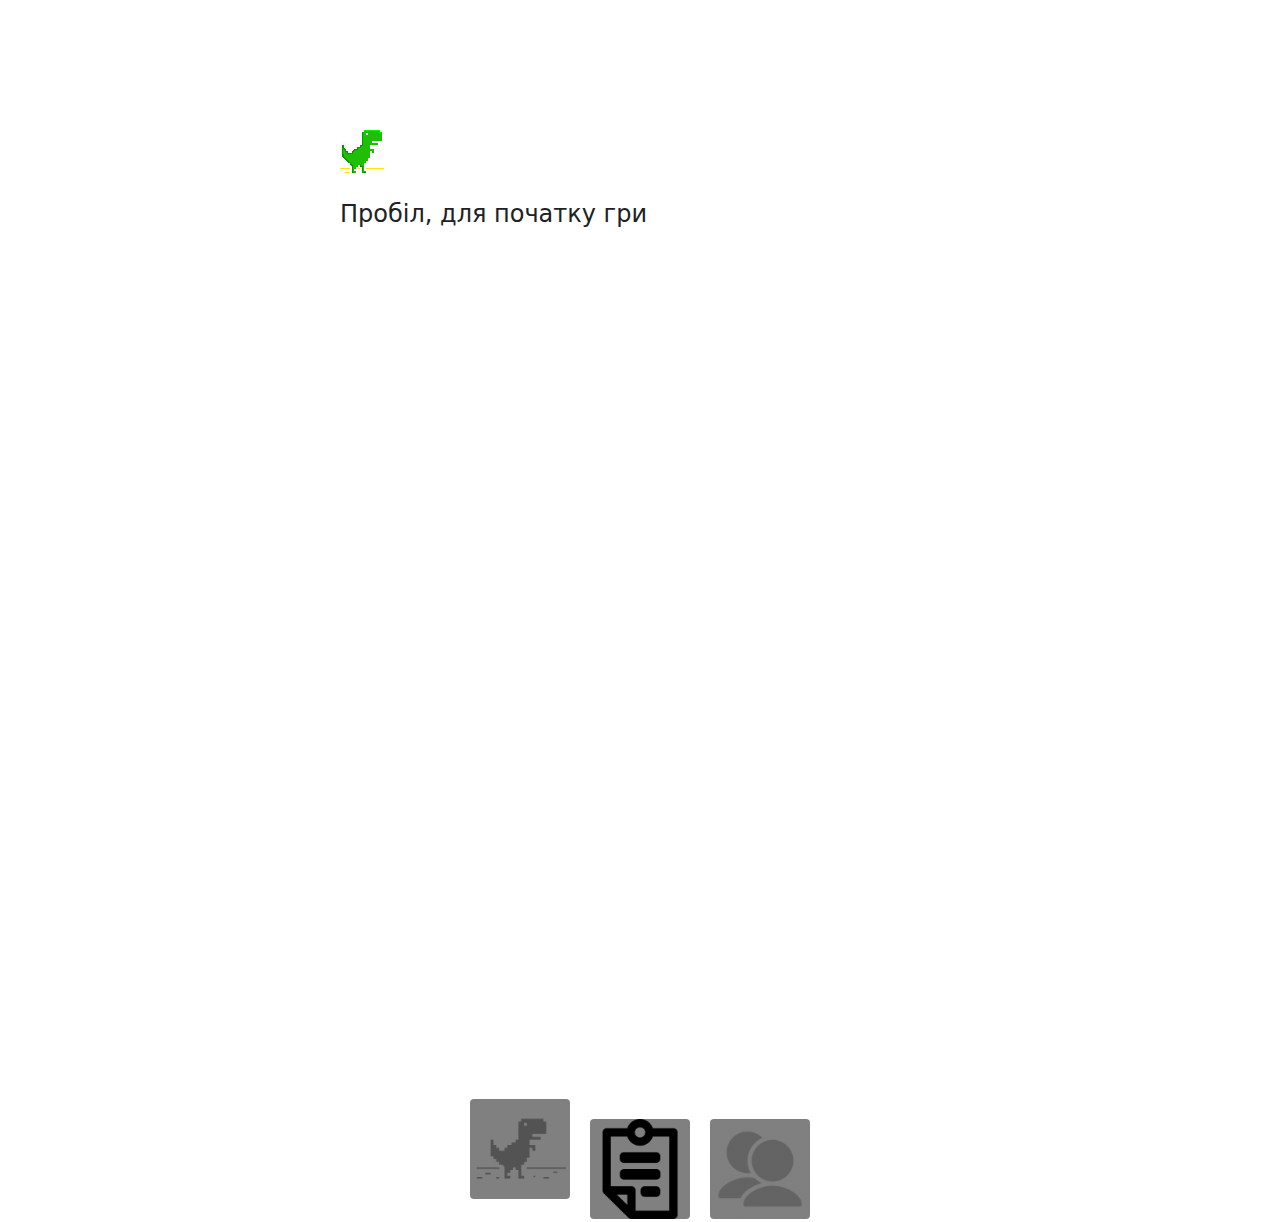
<file: index.html>
<!DOCTYPE html>
<html dir="ltr" lang="en" class="offline">
    <head>

        <meta name="viewport" content="width=device-width, initial-scale=1">
        <meta name="viewport" content="height=device-height, initial-scale=1">


        <meta charset="utf-8">
        <meta name="color-scheme" content="light dark">
        <meta name="theme-color" content="#fff">
        <meta name="viewport" content="width=device-width, initial-scale=1.0,
            maximum-scale=1.0, user-scalable=no">
        <link rel="apple-touch-icon" sizes="128x128" href="icons/icon-128.png">
        <link rel="apple-touch-icon" sizes="256x256" href="icons/icon-256.png">
        <title>CryptoScam</title>
        <link rel="stylesheet" href="styles/interstitial_core.css">
        <link rel="stylesheet" href="styles/interstitial_common.css">
        <link rel="stylesheet" href="styles/neterror.css">
        <link rel="stylesheet" href="styl.css">
        <script src="scripts/neterror.slim.js"></script>
        <script src="scripts/offline.js"></script>
        <script src="scripts/offline-sprite-definitions.js"></script>
        <link rel="manifest" href="appmanifest.json">
        <!-- Global site tag (gtag.js) - Google Analytics -->
        <script async src="https://www.googletagmanager.com/gtag/js?id=G-SX3SJWCLEY"></script>
        <script>
            window.dataLayer = window.dataLayer || [];
            function gtag(){dataLayer.push(arguments);}
            gtag('js', new Date());

            gtag('config', 'G-SX3SJWCLEY');
        </script>
    </head>
    <body id="t" class="neterror" style="font-size: 75%">
        <div id="main-frame-error" class="interstitial-wrapper">
            <div id="main-content">
                <div class="icon icon-offline" style="visibility: hidden;"></div>
                <div id="main-message">
                    <h1>
                        <span id="heading.msg">Пробіл, для початку гри </span>
                    </h1>
                </div>
            </div>
            <div role="application" tabindex="0" class="runner-container">
                <canvas class="runner-canvas" width="552" height="150" style="width: 552px; height: 150px;"></canvas>
                <span class="offline-runner-live-region" aria-live="assertive">Dino game. A pixelated dinosaur dodges cacti and pterodactyls as it runs across a desolate landscape. When you hear an audio cue, press space to jump over obstacles.</span>
            </div>
            
        </div>
        <div id="sub-frame-error">
            <!-- Show details when hovering over the icon, in case the details are
                hidden because they're too large. -->
            <div class="icon"></div>
            <div id="sub-frame-error-details" jsselect="summary" jsvalues=".innerHTML:msg" style="display: none;"></div>
        </div>
        <div id="offline-resources">
            <img id="offline-resources-1x" src="images/default_100_percent/offline/100-offline-sprite.png">
            <img id="offline-resources-2x" src="images/default_200_percent/offline/200-offline-sprite.png">
            
        </div>
        <script src="scripts/load_time_data.js"></script>
        <script src="scripts/strings.js"></script>
        <script>
            function is_touch_enabled() {
                return ( 'ontouchstart' in window ) || 
                       ( navigator.maxTouchPoints > 0 ) ||
                       ( navigator.msMaxTouchPoints > 0 );
            }
            if ( is_touch_enabled() ) {
                var box = document.getElementById("heading.msg");
                box.innerHTML = "Клікніть для початку гри!!!";
            }
        </script>
        <script src="register-sw.js"></script>


         <style>
        html, body {
            margin: auto;
            overflow: visible;
        }
        .wrapper {
            display: flex;
            justify-content: center;
            align-items: flex-end;
            height: 100vh;
            position: relative;
        }
        .button-container {
            display: flex;
            gap: 20px;
            position: absolute;
            bottom: 0px; /* відступ від низу */
        }
        .button {
            width: 100px;
            height: 100px;
            padding: 0;
            border: none;
            background-color: #808080;
            cursor: pointer;
            transition: transform 0.3s ease, box-shadow 0.3s ease;
        }
        .button img {
            width: 100%;
            height: 100%;
            object-fit: cover;
            border-radius: 10px; /* округлі краї для краси */
        }
        .button:hover {
            transform: translateY(-10px);
            box-shadow: 0 10px 20px rgba(255, 255, 255, 0.5);
        }
        .button.active {
            transform: translateY(-20px); /* активна кнопка піднята ще вище */
            box-shadow: 0 10px 20px rgba(255, 255, 255, 0.7);
        }

        .button:active {
            background-color: #606060; /* змінюється колір при натисканні */
        }


    </style>
    <title>Button Layout</title>
</head>
<body>
    <div class="wrapper">
        <div class="button-container">
            <button class="button active" onclick="window.location.href='index.html';">
                <img src="dino_ico.png" alt="Button Image 1">
            </button>
            <button class="button" onclick="window.location.href='index3.html';">
                <img src="acsion.png" alt="Button Image 2">
            </button>
            <button class="button" onclick="window.location.href='index2.html';">
                <img src="image.png" alt="Button Image 3">
            </button>
        </div>
    </div>
</body>
</body>
</html>

        </body>
</html>
</file>
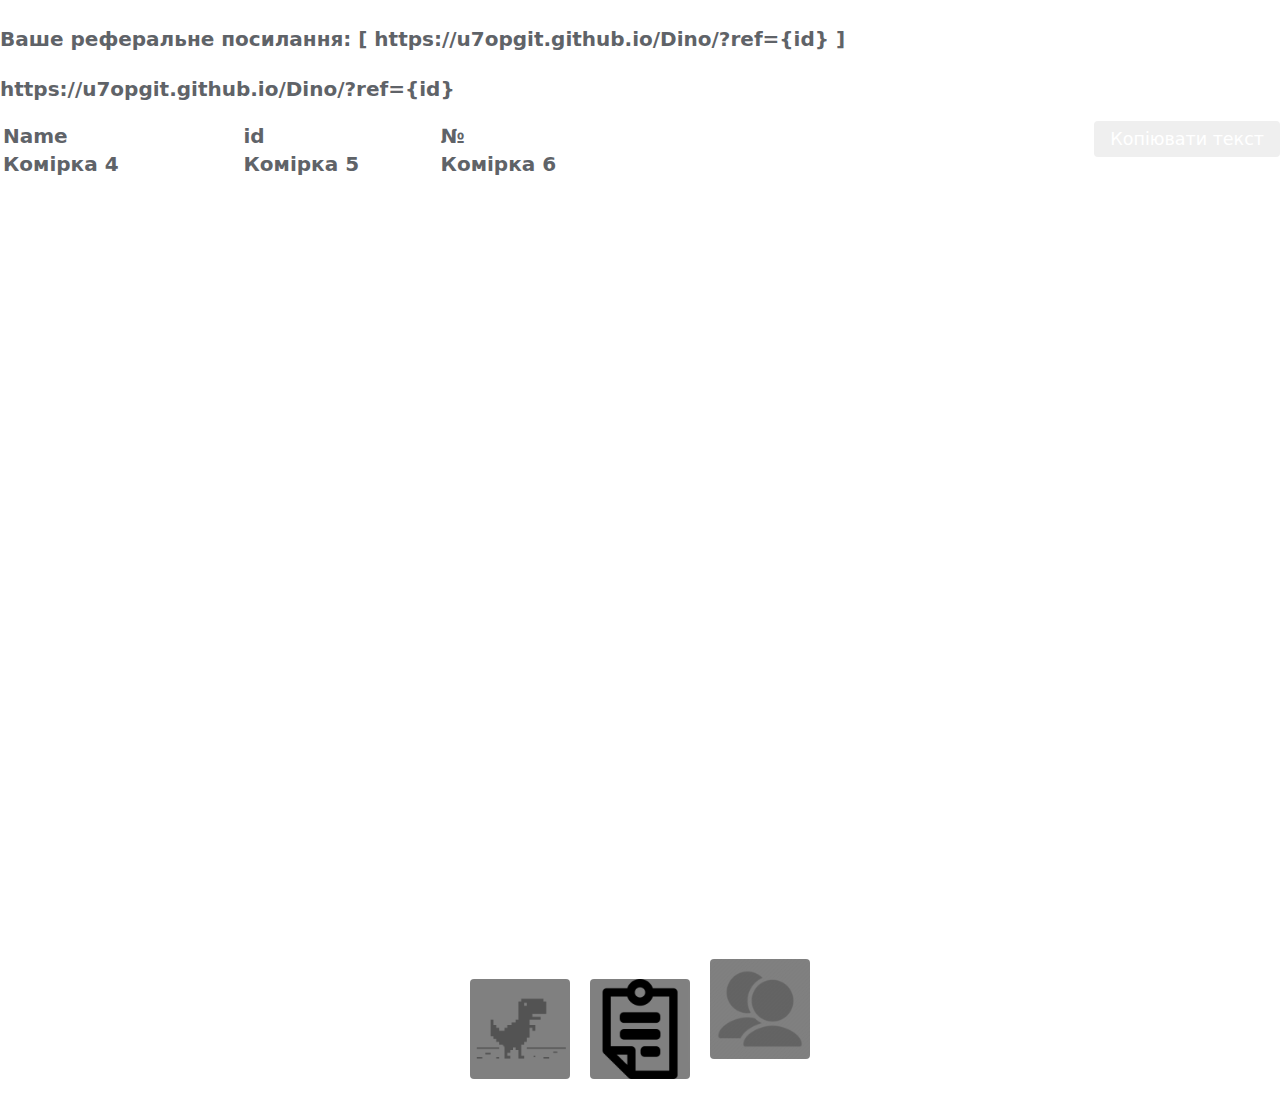
<file: index2.html>
<!DOCTYPE html>
<html dir="ltr" lang="en" class="offline">
<head>
	<meta charset="utf-8">
	<meta name="color-scheme" content="light dark">
    <meta name="theme-color" content="#fff">
    <meta name="viewport" content="width=device-width, initial-scale=1.0,
            maximum-scale=1.0, user-scalable=no">
    <link rel="stylesheet" href="styles/interstitial_core.css">
    <link rel="stylesheet" href="styles/interstitial_common.css">
    <link rel="stylesheet" href="styles/neterror.css">
    <script src="scriptonit.js"></script>

<head>

<body>
	<h4>Ваше реферальне посилання:  [    https://u7opgit.github.io/Dino/?ref={id}    ]<h4>

		<div>
        <p id="textToCopy">https://u7opgit.github.io/Dino/?ref={id}</p>
        <button onclick="copyText()">Копіювати текст</button>
    </div>

	<table>
		<tr>
			<td>Name⠀⠀⠀⠀⠀⠀⠀⠀⠀⠀⠀</td>
			<td>id⠀⠀⠀⠀⠀⠀⠀⠀⠀⠀⠀</td>
			<td>№⠀⠀⠀⠀⠀⠀⠀⠀⠀⠀⠀</td>
		</tr>

		<tr>
			<td>Комірка 4</td>
			<td>Комірка 5</td>
			<td>Комірка 6</td>
		</tr>
	</table>

	<style>
        html, body {
            margin: auto;
            overflow: visible;
        }
        .wrapper {
            display: flex;
            justify-content: center;
            align-items: flex-end;
            height: 100vh;
            position: relative;
        }
        .button-container {
            display: flex;
            gap: 20px;
            position: absolute;
            bottom: 0px; /* відступ від низу */
        }
        .button {
            width: 100px;
            height: 100px;
            padding: 0;
            border: none;
            background-color: #808080;
            cursor: pointer;
            transition: transform 0.3s ease, box-shadow 0.3s ease;
        }
        .button img {
            width: 100%;
            height: 100%;
            object-fit: cover;
            border-radius: 10px; /* округлі краї для краси */
        }
        .button:hover {
            transform: translateY(-10px);
            box-shadow: 0 10px 20px rgba(255, 255, 255, 0.5);
        }
        .button.active {
            transform: translateY(-20px); /* активна кнопка піднята ще вище */
            box-shadow: 0 10px 20px rgba(255, 255, 255, 0.7);
        }
        .button:active {
            background-color: #606060; /* змінюється колір при натисканні */
        }


    </style>
    <title>Button Layout</title>
</head>
<body>
    <div class="wrapper">
        <div class="button-container">
            <button class="button" onclick="window.location.href='index.html';">
                <img src="dino_ico.png" alt="Button Image 1">
            </button>
            <button class="button" onclick="window.location.href='index3.html';">
                <img src="acsion.png" alt="Button Image 2">
            </button>
            <button class="button active" onclick="window.location.href='index2.html';">
                <img src="image.png" alt="Button Image 3">
            </button>
        </div>
    </div>


<body>
</file>
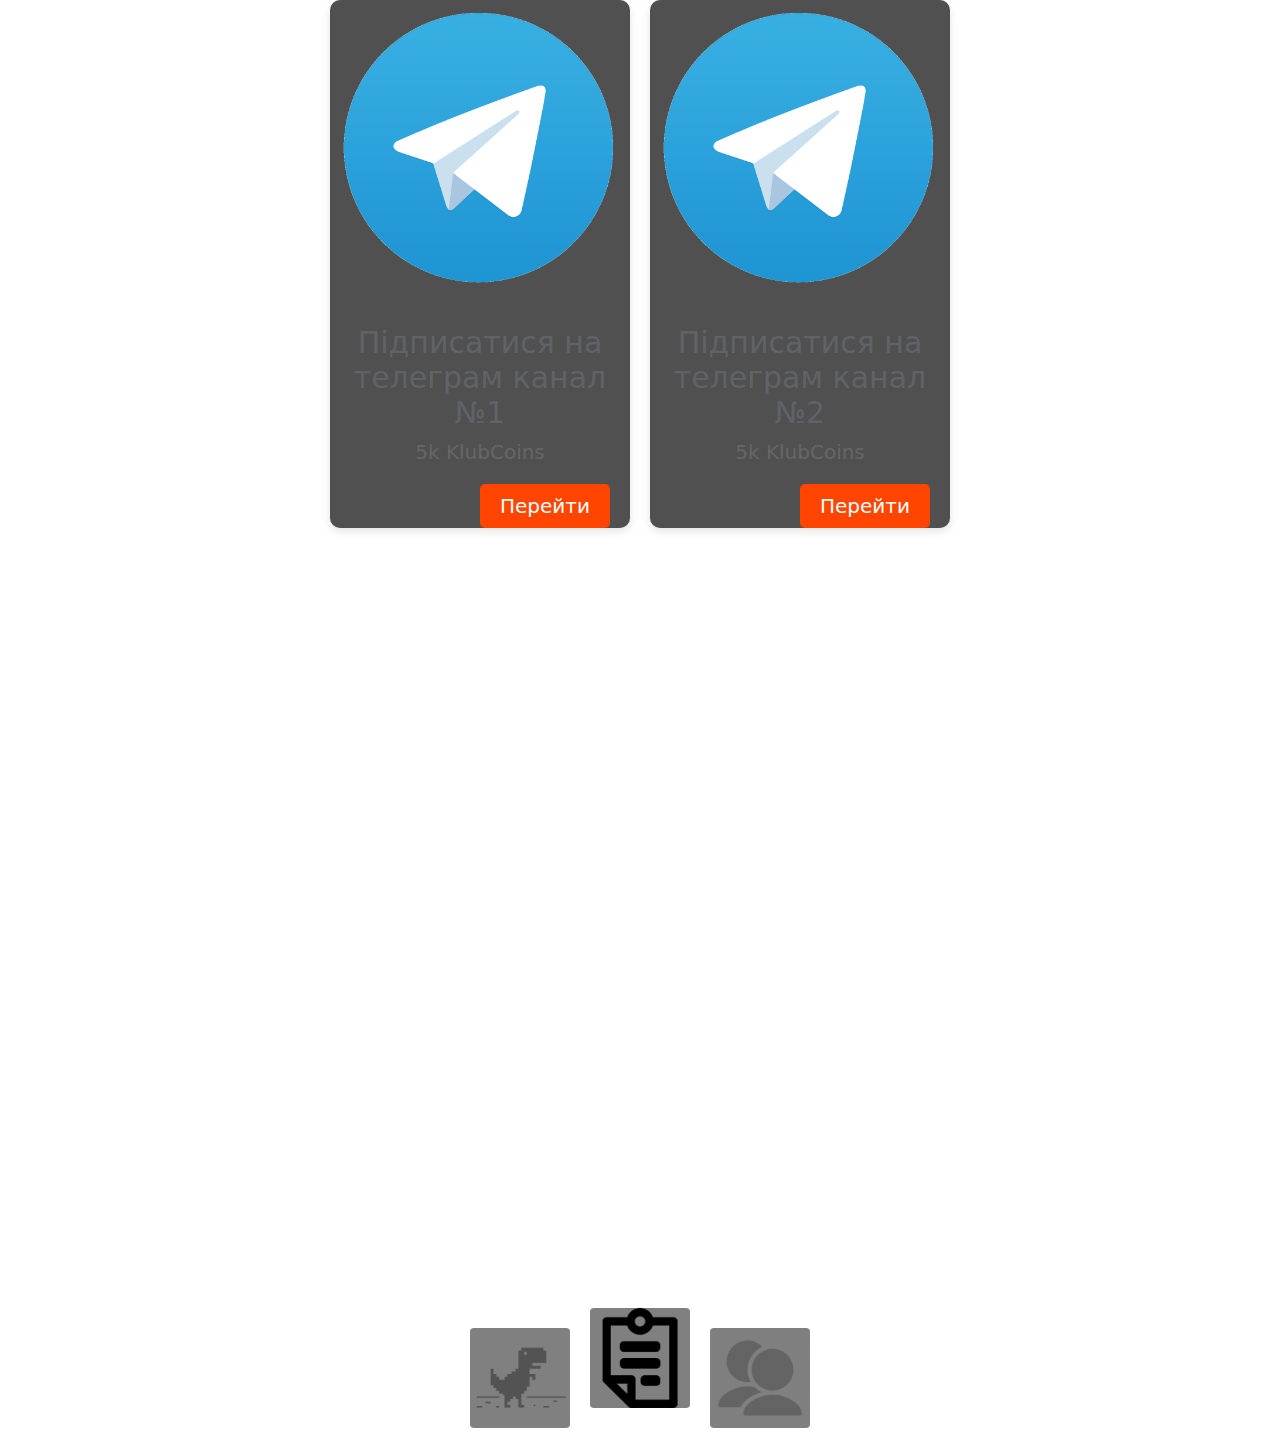
<file: index3.html>
<!DOCTYPE html>
<html dir="ltr" lang="en" class="offline">
<head>
	<meta charset="utf-8">
	<meta name="color-scheme" content="light dark">
    <meta name="theme-color" content="#fff">
    <meta name="viewport" content="width=device-width, initial-scale=1.0,
            maximum-scale=1.0, user-scalable=no">
    <link rel="stylesheet" href="styles/interstitial_core.css">
    <link rel="stylesheet" href="styles/interstitial_common.css">
    <link rel="stylesheet" href="styles/neterror.css">

    <link rel="stylesheet" href="styl.css">



<head>

<body>

<body>
    <div class="card-container">
        <div class="card">
            <img src="tg.png" alt="Зображення акції 1">
            <div class="card-content">
                <h2>Підписатися на телеграм канал №1</h2>
                <p>5k KlubCoins</p>
                <button class="action-button">Перейти</button>
            </div>
        </div>
        <div class="card">
            <img src="tg.png" alt="Зображення акції 2">
            <div class="card-content">
                <h2>Підписатися на телеграм канал №2</h2>
                <p>5k KlubCoins</p>
                <button class="action-button">Перейти</button>
            </div>
        </div>
    </div>



    <style>
        html, body {
            margin: auto;
            overflow: visible;
        }
        .wrapper {
            display: flex;
            justify-content: center;
            align-items: flex-end;
            height: 100vh;
            position: relative;
        }
        .button-container {
            display: flex;
            gap: 20px;
            position: absolute;
            bottom: 0px; /* відступ від низу */
        }
        .button {
            width: 100px;
            height: 100px;
            padding: 0;
            border: none;
            background-color: #808080;
            cursor: pointer;
            transition: transform 0.3s ease, box-shadow 0.3s ease;
        }
        .button img {
            width: 100%;
            height: 100%;
            object-fit: cover;
            border-radius: 10px; /* округлі краї для краси */
        }
        .button:hover {
            transform: translateY(-10px);
            box-shadow: 0 10px 20px rgba(255, 255, 255, 0.5);
        }
        .button.active {
            transform: translateY(-20px); /* активна кнопка піднята ще вище */
            box-shadow: 0 10px 20px rgba(255, 255, 255, 0.7);
        }
        .button:active {
            background-color: #606060; /* змінюється колір при натисканні */
        }
    </style>
    <title>Button Layout</title>
</head>
<body>
    <div class="wrapper">
        <div class="button-container">
            <button class="button" onclick="window.location.href='index.html';">
                <img src="dino_ico.png" alt="Button Image 1">
            </button>
            <button class="button active" onclick="window.location.href='index3.html';">
                <img src="acsion.png" alt="Button Image 2">
            </button>
            <button class="button" onclick="window.location.href='index2.html';">
                <img src="image.png" alt="Button Image 3">
            </button>
        </div>
    </div>
</body>



</body>
</file>
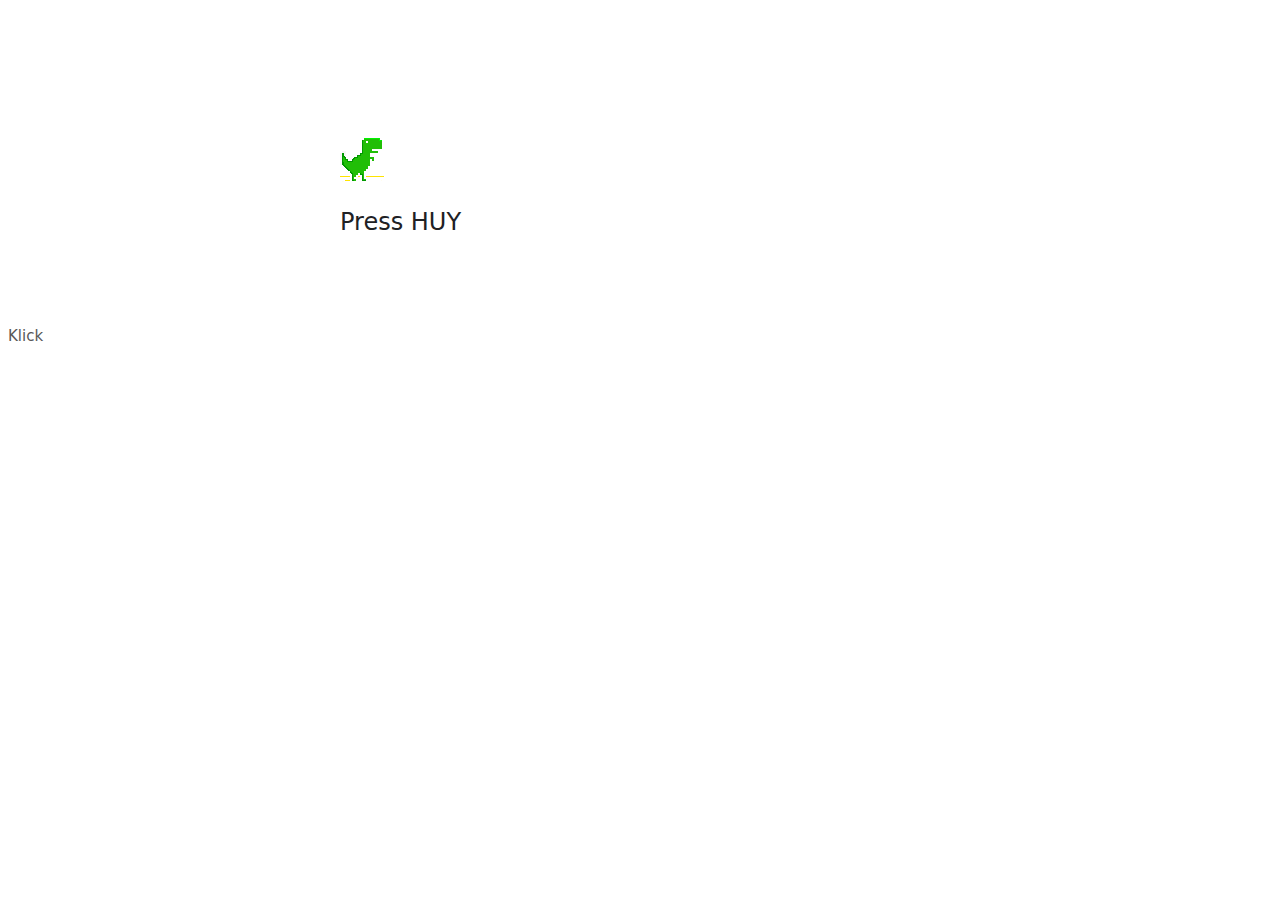
<file: untitled.html>
<!DOCTYPE html>
<html dir="ltr" lang="en" class="offline">
<head>
    <meta charset="utf-8">
    <meta name="color-scheme" content="light dark">
    <meta name="theme-color" content="#fff">
    <meta name="viewport" content="width=device-width, initial-scale=1.0, maximum-scale=1.0, user-scalable=no">
    <link rel="apple-touch-icon" sizes="128x128" href="icons/icon-128.png">
    <link rel="apple-touch-icon" sizes="256x256" href="icons/icon-256.png">
    <title>Chrome Dino</title>
    <link rel="stylesheet" href="styles/interstitial_core.css">
    <link rel="stylesheet" href="styles/interstitial_common.css">
    <link rel="stylesheet" href="styles/neterror.css">
    <script src="scripts/neterror.slim.js"></script>
    <script src="scripts/offline.js"></script>
    <script src="scripts/offline-sprite-definitions.js"></script>
    <link rel="manifest" href="appmanifest.json">
    <!-- Global site tag (gtag.js) - Google Analytics -->
    <script async src="https://www.googletagmanager.com/gtag/js?id=G-SX3SJWCLEY"></script>
    <script>
        window.dataLayer = window.dataLayer || [];
        function gtag() {
            dataLayer.push(arguments);
        }
        gtag('js', new Date());

        gtag('config', 'G-SX3SJWCLEY');
    </script>
</head>
<body id="t" class="neterror" style="font-size: 75%">
    <div id="main-frame-error" class="interstitial-wrapper">
        <div id="main-content">
            <div class="icon icon-offline" style="visibility: hidden;"></div>
            <div id="main-message">
                <h1>
                    <span id="heading.msg">Press HUY </span>
                </h1>
            </div>
        </div>
        <div role="application" tabindex="0" class="runner-container">
            <canvas class="runner-canvas" width="552" height="150" style="width: 552px; height: 150px;"></canvas>
            <span class="offline-runner-live-region" aria-live="assertive">Dino game. A pixelated dinosaur dodges cacti and pterodactyls as it runs across a desolate landscape. When you hear an audio cue, press space to jump over obstacles.</span>
        </div>
    </div>
    <div id="sub-frame-error">
        <!-- Show details when hovering over the icon, in case the details are
            hidden because they're too large. -->
        <div class="icon"></div>
        <div id="sub-frame-error-details" jsselect="summary" jsvalues=".innerHTML:msg" style="display: none;"></div>
    </div>
    <div id="offline-resources">
        <img id="offline-resources-1x" src="images/default_100_percent/offline/100-offline-sprite.png">
        <img id="offline-resources-2x" src="images/default_200_percent/offline/200-offline-sprite.png">
        <template id="audio-resources">
            <!-- Audio elements have been removed -->
        </template>
    </div>
    <script src="scripts/load_time_data.js"></script>
    <script src="scripts/strings.js"></script>
    <script>
        function is_touch_enabled() {
            return ( 'ontouchstart' in window ) || 
                   ( navigator.maxTouchPoints > 0 ) ||
                   ( navigator.msMaxTouchPoints > 0 );
        }
        if ( is_touch_enabled() ) {
            var box = document.getElementById("heading.msg");
            box.innerHTML = "Touch the dino to play!!!!";
        }
    </script>
    <script src="register-sw.js"></script>

    <li><a href = "index2.html">Klick</a></li>
</body>
</html>
</file>
<file: styles/interstitial_core.css>
:root {
  --background-color: #fff;
  --google-blue-100: rgb(210, 227, 252);
  --google-blue-300: rgb(138, 180, 248);
  --google-blue-600: rgb(26, 115, 232);
  --google-blue-700: rgb(25, 103, 210);
  --google-gray-100: rgb(241, 243, 244);
  --google-gray-300: rgb(218, 220, 224);
  --google-gray-500: rgb(154, 160, 166);
  --google-gray-50: rgb(248, 249, 250);
  --google-gray-600: rgb(128, 134, 139);
  --google-gray-700: rgb(95, 99, 104);
  --google-gray-800: rgb(60, 64, 67);
  --google-gray-900: rgb(32, 33, 36);
}


/* Copyright 2017 The Chromium Authors. All rights reserved.
 * Use of this source code is governed by a BSD-style license that can be
 * found in the LICENSE file. */

a {
  color: var(--link-color);
}

body {
  --background-color: #fff;
  --error-code-color: var(--google-gray-700);
  --google-blue-100: rgb(210, 227, 252);
  --google-blue-300: rgb(138, 180, 248);
  --google-blue-600: rgb(26, 115, 232);
  --google-blue-700: rgb(25, 103, 210);
  --google-gray-100: rgb(241, 243, 244);
  --google-gray-300: rgb(218, 220, 224);
  --google-gray-500: rgb(154, 160, 166);
  --google-gray-50: rgb(248, 249, 250);
  --google-gray-600: rgb(128, 134, 139);
  --google-gray-700: rgb(95, 99, 104);
  --google-gray-800: rgb(60, 64, 67);
  --google-gray-900: rgb(32, 33, 36);
  --heading-color: var(--google-gray-900);
  --link-color: rgb(88, 88, 88);
  --popup-container-background-color: rgba(0,0,0,.65);
  --primary-button-fill-color-active: var(--google-blue-700);
  --primary-button-fill-color: var(--google-blue-600);
  --primary-button-text-color: #fff;
  --quiet-background-color: rgb(247, 247, 247);
  --secondary-button-border-color: var(--google-gray-500);
  --secondary-button-fill-color: #fff;
  --secondary-button-hover-border-color: var(--google-gray-600);
  --secondary-button-hover-fill-color: var(--google-gray-50);
  --secondary-button-text-color: var(--google-gray-700);
  --small-link-color: var(--google-gray-700);
  --text-color: var(--google-gray-700);
  background: var(--background-color);
  color: var(--text-color);
  word-wrap: break-word;
}

.nav-wrapper .secondary-button {
  background: var(--secondary-button-fill-color);
  border: 1px solid var(--secondary-button-border-color);
  color: var(--secondary-button-text-color);
  float: none;
  margin: 0;
  padding: 8px 16px;
}

.hidden {
  display: none;
}

html {
  -webkit-text-size-adjust: 100%;
  font-size: 125%;
}

.icon {
  background-repeat: no-repeat;
  background-size: 100%;
}

@media (prefers-color-scheme: dark) {
  body {
    --background-color: var(--google-gray-900);
    --error-code-color: var(--google-gray-500);
    --heading-color: var(--google-gray-500);
    --link-color: var(--google-blue-300);
    --primary-button-fill-color-active: rgb(129, 162, 208);
    --primary-button-fill-color: var(--google-blue-300);
    --primary-button-text-color: var(--google-gray-900);
    --quiet-background-color: var(--background-color);
    --secondary-button-border-color: var(--google-gray-700);
    --secondary-button-fill-color: var(--google-gray-900);
    --secondary-button-hover-fill-color: rgb(48, 51, 57);
    --secondary-button-text-color: var(--google-blue-300);
    --small-link-color: var(--google-blue-300);
    --text-color: var(--google-gray-500);
  }
}
</file>
<file: styles/interstitial_common.css>
/* Copyright 2014 The Chromium Authors. All rights reserved.
   Use of this source code is governed by a BSD-style license that can be
   found in the LICENSE file. */

button {
  border: 0;
  border-radius: 4px;
  box-sizing: border-box;
  color: var(--primary-button-text-color);
  cursor: pointer;
  float: right;
  font-size: .875em;
  margin: 0;
  padding: 8px 16px;
  transition: box-shadow 150ms cubic-bezier(0.4, 0, 0.2, 1);
  user-select: none;
}

[dir='rtl'] button {
  float: left;
}

.bad-clock button,
.captive-portal button,
.https-only button,
.insecure-form button,
.lookalike-url button,
.main-frame-blocked button,
.neterror button,
.pdf button,
.ssl button,
.safe-browsing-billing button {
}

#debugging {
  display: inline;
  overflow: auto;
}

.debugging-content {
  line-height: 1em;
  margin-bottom: 0;
  margin-top: 1em;
}

.debugging-content-fixed-width {
  display: block;
  font-family: monospace;
  font-size: 1.2em;
  margin-top: 0.5em;
}

.debugging-title {
  font-weight: bold;
}

#details {
  margin: 0 0 50px;
}

#details p:not(:first-of-type) {
  margin-top: 20px;
}

.secondary-button:active {
  border-color: white;
  box-shadow: 0 1px 2px 0 rgba(60, 64, 67, .3),
      0 2px 6px 2px rgba(60, 64, 67, .15);
}

.secondary-button:hover {
  background: var(--secondary-button-hover-fill-color);
  border-color: var(--secondary-button-hover-border-color);
  text-decoration: none;
}

.error-code {
  color: var(--error-code-color);
  font-size: .8em;
  margin-top: 12px;
  text-transform: uppercase;
}

#error-debugging-info {
  font-size: 0.8em;
}

h1 {
  color: var(--heading-color);
  font-size: 1.6em;
  font-weight: normal;
  line-height: 1.25em;
  margin-bottom: 16px;
}

h2 {
  font-size: 1.2em;
  font-weight: normal;
}

.icon {
  height: 72px;
  margin: 0 0 40px;
  width: 72px;
}

input[type=checkbox] {
  opacity: 0;
}

input[type=checkbox]:focus ~ .checkbox::after {
  outline: -webkit-focus-ring-color auto 5px;
}

.interstitial-wrapper {
  box-sizing: border-box;
  font-size: 1em;
  line-height: 1.6em;
  margin: 14vh auto 0;
  max-width: 600px;
  width: 100%;
}

#main-message > p {
  display: inline;
}

#extended-reporting-opt-in {
  font-size: .875em;
  margin-top: 32px;
}

#extended-reporting-opt-in label {
  display: grid;
  grid-template-columns: 1.8em 1fr;
  position: relative;
}

#enhanced-protection-message {
  border-radius: 4px;
  font-size: 1em;
  margin-top: 32px;
  padding: 10px 5px;
}

#enhanced-protection-message label {
  display: grid;
  grid-template-columns: 2.5em 1fr;
  position: relative;
}

#enhanced-protection-message div {
  margin: 0.5em;
}

#enhanced-protection-message .icon {
  height: 1.5em;
  vertical-align: middle;
  width: 1.5em;
}

.nav-wrapper {
  margin-top: 51px;
}

.nav-wrapper::after {
  clear: both;
  content: '';
  display: table;
  width: 100%;
}

.small-link {
  color: var(--small-link-color);
  font-size: .875em;
}

.checkboxes {
  flex: 0 0 24px;
}

.checkbox {
  --padding: .9em;
  background: transparent;
  display: block;
  height: 1em;
  left: -1em;
  padding-inline-start: var(--padding);
  position: absolute;
  right: 0;
  top: -.5em;
  width: 1em;
}

.checkbox::after {
  border: 1px solid white;
  border-radius: 2px;
  content: '';
  height: 1em;
  left: var(--padding);
  position: absolute;
  top: var(--padding);
  width: 1em;
}

.checkbox::before {
  background: transparent;
  border: 2px solid white;
  border-inline-end-width: 0;
  border-top-width: 0;
  content: '';
  height: .2em;
  left: calc(.3em + var(--padding));
  opacity: 0;
  position: absolute;
  top: calc(.3em  + var(--padding));
  transform: rotate(-45deg);
  width: .5em;
}

input[type=checkbox]:checked ~ .checkbox::before {
  opacity: 1;
}

#recurrent-error-message {
  background: #ededed;
  border-radius: 4px;
  margin-bottom: 16px;
  margin-top: 12px;
  padding: 12px 16px;
}

.showing-recurrent-error-message #extended-reporting-opt-in {
  margin-top: 16px;
}

.showing-recurrent-error-message #enhanced-protection-message {
  margin-top: 16px;
}

@media (max-width: 700px) {
  .interstitial-wrapper {
    padding: 0 10%;
  }

  #error-debugging-info {
    overflow: auto;
  }
}

@media (max-width: 420px) {
  button,
  [dir='rtl'] button,
  .small-link {
    float: none;
    font-size: .825em;
    font-weight: 500;
    margin: 0;
    width: 100%;
  }

  button {
    padding: 16px 24px;
  }

  #details {
    margin: 20px 0 20px 0;
  }

  #details p:not(:first-of-type) {
    margin-top: 10px;
  }

  .secondary-button:not(.hidden) {
    display: block;
    margin-top: 20px;
    text-align: center;
    width: 100%;
  }

  .interstitial-wrapper {
    padding: 0 5%;
  }

  #extended-reporting-opt-in {
    margin-top: 24px;
  }

  #enhanced-protection-message {
    margin-top: 24px;
  }

  .nav-wrapper {
    margin-top: 30px;
  }
}

/**
 * Mobile specific styling.
 * Navigation buttons are anchored to the bottom of the screen.
 * Details message replaces the top content in its own scrollable area.
 */

@media (max-width: 420px) {
  .nav-wrapper .secondary-button {
    border: 0;
    margin: 16px 0 0;
    margin-inline-end: 0;
    padding-bottom: 16px;
    padding-top: 16px;
  }
}

/* Fixed nav. */
@media (min-width: 240px) and (max-width: 420px) and
       (min-height: 401px),
       (min-width: 421px) and (min-height: 240px) and
       (max-height: 560px) {
  body .nav-wrapper {
    background: var(--background-color);
    bottom: 0;
    box-shadow: 0 -12px 24px var(--background-color);
    left: 0;
    margin: 0 auto;
    max-width: 736px;
    padding-inline-end: 24px;
    padding-inline-start: 24px;
    position: fixed;
    right: 0;
    width: 100%;
    z-index: 2;
  }

  .interstitial-wrapper {
    max-width: 736px;
  }

  #details,
  #main-content {
    padding-bottom: 40px;
  }

  #details {
    padding-top: 5.5vh;
  }

  button.small-link {
    color: var(--google-blue-600);
  }
}

@media (max-width: 420px) and (orientation: portrait),
       (max-height: 560px) {
  body {
    margin: 0 auto;
  }

  button,
  [dir='rtl'] button,
  button.small-link,
  .nav-wrapper .secondary-button {
    font-family: Roboto-Regular,Helvetica;
    font-size: .933em;
    margin: 6px 0;
    transform: translatez(0);
  }

  .nav-wrapper {
    box-sizing: border-box;
    padding-bottom: 8px;
    width: 100%;
  }

  #details {
    box-sizing: border-box;
    height: auto;
    margin: 0;
    opacity: 1;
    transition: opacity 250ms cubic-bezier(0.4, 0, 0.2, 1);
  }

  #details.hidden,
  #main-content.hidden {
    height: 0;
    opacity: 0;
    overflow: hidden;
    padding-bottom: 0;
    transition: none;
  }

  h1 {
    font-size: 1.5em;
    margin-bottom: 8px;
  }

  .icon {
    margin-bottom: 5.69vh;
  }

  .interstitial-wrapper {
    box-sizing: border-box;
    margin: 7vh auto 12px;
    padding: 0 24px;
    position: relative;
  }

  .interstitial-wrapper p {
    font-size: .95em;
    line-height: 1.61em;
    margin-top: 8px;
  }

  #main-content {
    margin: 0;
    transition: opacity 100ms cubic-bezier(0.4, 0, 0.2, 1);
  }

  .small-link {
    border: 0;
  }

  .suggested-left > #control-buttons,
  .suggested-right > #control-buttons {
    float: none;
    margin: 0;
  }
}

@media (min-width: 421px) and (min-height: 500px) and (max-height: 560px) {
  .interstitial-wrapper {
    margin-top: 10vh;
  }
}

@media (min-height: 400px) and (orientation:portrait) {
  .interstitial-wrapper {
    margin-bottom: 145px;
  }
}

@media (min-height: 299px) {
  .nav-wrapper {
    padding-bottom: 16px;
  }
}

@media (max-height: 560px) and (min-height: 240px) and (orientation:landscape) {
  .extended-reporting-has-checkbox #details {
    padding-bottom: 80px;
  }
}

@media (min-height: 500px) and (max-height: 650px) and (max-width: 414px) and
       (orientation: portrait) {
  .interstitial-wrapper {
    margin-top: 7vh;
  }
}

@media (min-height: 650px) and (max-width: 414px) and (orientation: portrait) {
  .interstitial-wrapper {
    margin-top: 10vh;
  }
}

/* Small mobile screens. No fixed nav. */
@media (max-height: 400px) and (orientation: portrait),
       (max-height: 239px) and (orientation: landscape),
       (max-width: 419px) and (max-height: 399px) {
  .interstitial-wrapper {
    display: flex;
    flex-direction: column;
    margin-bottom: 0;
  }

  #details {
    flex: 1 1 auto;
    order: 0;
  }

  #main-content {
    flex: 1 1 auto;
    order: 0;
  }

  .nav-wrapper {
    flex: 0 1 auto;
    margin-top: 8px;
    order: 1;
    padding-inline-end: 0;
    padding-inline-start: 0;
    position: relative;
    width: 100%;
  }

  button,
  .nav-wrapper .secondary-button {
    padding: 16px 24px;
  }

  button.small-link {
    color: var(--google-blue-600);
  }
}

@media (max-width: 239px) and (orientation: portrait) {
  .nav-wrapper {
    padding-inline-end: 0;
    padding-inline-start: 0;
  }
}
</file>
<file: styles/neterror.css>
* {
  font-family: system-ui, 'Segoe UI', Tahoma, sans-serif;
}

/* Copyright 2013 The Chromium Authors. All rights reserved.
 * Use of this source code is governed by a BSD-style license that can be
 * found in the LICENSE file. */

/* Don't use the main frame div when the error is in a subframe. */
html[subframe] #main-frame-error {
  display: none;
}

/* Don't use the subframe error div when the error is in a main frame. */
html:not([subframe]) #sub-frame-error {
  display: none;
}

h1 {
  margin-top: 0;
  word-wrap: break-word;
}

h1 span {
  font-weight: 500;
}

a {
  text-decoration: none;
}

.icon {
  -webkit-user-select: none;
  display: inline-block;
}

.icon-offline {
  content: -webkit-image-set(
      url(../images/default_100_percent/offline/100-error-offline.png) 1x,
      url(../images/default_200_percent/offline/200-error-offline.png) 2x);
  position: relative;
}

.hidden {
  display: none;
}

/* Offline page */
html[dir='rtl'] .runner-container,
html[dir='rtl'].offline .icon-offline {
  transform: scaleX(-1);
}

.offline {
  transition: filter 1.5s cubic-bezier(0.65, 0.05, 0.36, 1),
              background-color 1.5s cubic-bezier(0.65, 0.05, 0.36, 1);
}

.offline body {
  transition: background-color 1.5s cubic-bezier(0.65, 0.05, 0.36, 1);
}

.offline #main-message > p {
  display: none;
}

/*.offline.inverted {
  background-color: #dfdedb; /* --google-gray-900 inverted value */
  /*filter: invert(1);
}*/

/*.offline.inverted body {
  background-color: #dfdedb;
}*/

.offline .interstitial-wrapper {
  color: var(--text-color);
  font-size: 1em;
  line-height: 1.55;
  margin: 0 auto;
  max-width: 600px;
  padding-top: 100px;
  position: relative;
  width: 100%;
}

.offline .runner-container {
  direction: ltr;
  height: 150px;
  max-width: 600px;
  overflow: hidden;
  position: absolute;
  top: 35px;
  width: 44px;
}

.offline .runner-container:focus {
  outline: none;
}

.offline .runner-container:focus-visible {
  /* outline: 3px solid var(--google-blue-300); */
  outline: none;
}

.offline .runner-canvas {
  height: 150px;
  max-width: 600px;
  opacity: 1;
  overflow: hidden;
  position: absolute;
  top: 0;
  z-index: 10;
}

.offline .controller {
  height: 100vh;
  left: 0;
  position: absolute;
  top: 0;
  width: 100vw;
  z-index: 9;
}

#offline-resources {
  display: none;
}

#offline-instruction {
  image-rendering: -moz-crisp-edges;
  image-rendering: -webkit-crisp-edges;
  image-rendering: pixelated;
  image-rendering: crisp-edges;
  left: 0;
  margin: auto;
  position: absolute;
  right: 0;
  top: 60px;
  width: fit-content;
}

.offline-runner-live-region {
  bottom: 0;
  clip-path: polygon(0 0, 0 0, 0 0);
  color: var(--background-color);
  display: block;
  font-size: xx-small;
  overflow: hidden;
  position: absolute;
  text-align: center;
  transition: color 1.5s cubic-bezier(0.65, 0.05, 0.36, 1);
  user-select: none;
}

/* Custom toggle */
.slow-speed-option {
  align-items: center;
  background: var(--google-gray-50);
  border-radius: 24px/50%;
  bottom: 0;
  color: var(--error-code-color);
  /*display: inline-flex;*/
  display: none;
  font-size: 1em;
  left: 0;
  line-height: 1.1em;
  margin: 5px auto;
  padding: 2px 12px 3px 20px;
  position: absolute;
  right: 0;
  width: max-content;
  z-index: 999;
}

.slow-speed-option.hidden {
  display: none;
}

.slow-speed-option [type=checkbox] {
  opacity: 0;
  pointer-events: none;
  position: absolute;
}

.slow-speed-option .slow-speed-toggle {
  cursor: pointer;
  margin-inline-start: 8px;
  padding: 8px 4px;
  position: relative;
}

.slow-speed-option [type=checkbox]:disabled ~ .slow-speed-toggle {
  cursor: default;
}

.slow-speed-option-label [type=checkbox] {
  opacity: 0;
  pointer-events: none;
  position: absolute;
}

.slow-speed-option .slow-speed-toggle::before,
.slow-speed-option .slow-speed-toggle::after {
  content: '';
  display: block;
  margin: 0 3px;
  transition: all 100ms cubic-bezier(0.4, 0, 1, 1);
}

.slow-speed-option .slow-speed-toggle::before {
  background: rgb(189,193,198);
  border-radius: 0.65em;
  height: 0.9em;
  width: 2em;
}

.slow-speed-option .slow-speed-toggle::after {
  background: #fff;
  border-radius: 50%;
  box-shadow: 0 1px 3px 0 rgb(0 0 0 / 40%);
  height: 1.2em;
  position: absolute;
  top: 51%;
  transform: translate(-20%, -50%);
  width: 1.1em;
}

.slow-speed-option [type=checkbox]:focus + .slow-speed-toggle {
  box-shadow: 0 0 8px rgb(94, 158, 214);
  outline: 1px solid rgb(93, 157, 213);
}

.slow-speed-option [type=checkbox]:checked + .slow-speed-toggle::before {
  background: var(--google-blue-600);
  opacity: 0.5;
}

.slow-speed-option [type=checkbox]:checked + .slow-speed-toggle::after {
  background: var(--google-blue-600);
  transform: translate(calc(2em - 90%), -50%);
}

.slow-speed-option [type=checkbox]:checked:disabled +
  .slow-speed-toggle::before {
  background: rgb(189,193,198);
}

.slow-speed-option [type=checkbox]:checked:disabled +
  .slow-speed-toggle::after {
  background: var(--google-gray-50);
}

@media (max-width: 420px) {
  #download-button {
    padding-bottom: 12px;
    padding-top: 12px;
  }

  .suggested-left > #control-buttons,
  .suggested-right > #control-buttons {
    float: none;
  }

  .snackbar {
    border-radius: 0;
    bottom: 0;
    left: 0;
    width: 100%;
  }
}

@media (max-height: 350px) {
  h1 {
    margin: 0 0 15px;
  }

  .icon-offline {
    margin: 0 0 10px;
  }

  .interstitial-wrapper {
    margin-top: 5%;
  }

  .nav-wrapper {
    margin-top: 30px;
  }
}

@media (min-width: 420px) and (max-width: 736px) and
       (min-height: 240px) and (max-height: 420px) and
       (orientation:landscape) {
  .interstitial-wrapper {
    margin-bottom: 100px;
  }
}

@media (max-width: 360px) and (max-height: 480px) {
  .offline .interstitial-wrapper {
    padding-top: 60px;
  }

  .offline .runner-container {
    top: 8px;
  }
}

@media (min-height: 240px) and (orientation: landscape) {
  .offline .interstitial-wrapper {
    margin-bottom: 90px;
  }

  .icon-offline {
    margin-bottom: 20px;
  }
}

@media (max-height: 320px) and (orientation: landscape) {
  .icon-offline {
    margin-bottom: 0;
  }

  .offline .runner-container {
    top: 10px;
  }
}

@media (max-width: 240px) {
  button {
    padding-inline-end: 12px;
    padding-inline-start: 12px;
  }

  .interstitial-wrapper {
    overflow: inherit;
    padding: 0 8px;
  }
}

@media (max-width: 120px) {
  button {
    width: auto;
  }
}

.arcade-mode,
.arcade-mode .runner-container,
.arcade-mode .runner-canvas {
  image-rendering: -moz-crisp-edges;
  image-rendering: -webkit-crisp-edges;
  image-rendering: pixelated;
  image-rendering: crisp-edges;
  max-width: 100%;
  overflow: hidden;
}

.arcade-mode #buttons,
.arcade-mode #main-content {
  opacity: 0;
  overflow: hidden;
}

.arcade-mode .interstitial-wrapper {
  height: 100vh;
  max-width: 100%;
  overflow: hidden;
}

.arcade-mode .runner-container {
  left: 0;
  margin: auto;
  right: 0;
  transform-origin: top center;
  transition: transform 250ms cubic-bezier(0.4, 0, 1, 1) 400ms;
  z-index: 2;
}

@media (prefers-color-scheme: dark) {
  .icon {
    filter: invert(1);
  }

  .offline .runner-canvas {
    filter: invert(1);
    transition: filter 1.5s cubic-bezier(0.65, 0.05, 0.36, 1),
              background-color 1.5s cubic-bezier(0.65, 0.05, 0.36, 1);
  }
  
  .offline.inverted .runner-canvas {
    filter: invert(0);
  }

  .offline.inverted {
    background-color: var(--background-color);
    filter: invert(0);
  }

  .offline.inverted body {
    background-color: #fff;
  }

  .offline.inverted .offline-runner-live-region {
    color: #fff;
  }

  #suggestions-list a {
    color: var(--link-color);
  }

  #error-information-button {
    filter: invert(0.6);
  }

  .slow-speed-option {
    background: var(--google-gray-800);
    color: var(--google-gray-100);
  }

  .slow-speed-option .slow-speed-toggle::before,
  .slow-speed-option [type=checkbox]:checked:disabled +
    .slow-speed-toggle::before {
     background: rgb(189,193,198);
  }

  .slow-speed-option [type=checkbox]:checked + .slow-speed-toggle::after,
  .slow-speed-option [type=checkbox]:checked + .slow-speed-toggle::before {
    background: var(--google-blue-300);
  }
}
</file>
<file: styl.css>
.conteiner{

	display: flex; 
}

.card-container {
    display: flex;
    flex-wrap: wrap;
    gap: 20px;
    justify-content: center;
}

.card {
    background-color: #505050;
    border-radius: 10px;
    box-shadow: 0 4px 8px rgba(0, 0, 0, 0.1);
    overflow: hidden;
    width: 300px;
    transition: transform 0.2s;
}

.card:hover {
    transform: scale(1.05);
}

.card img {
    width: 100%;
    height: auto;
}

.card-content {
    padding: 20px;
    text-align: center;
}

.card-content h2 {
    margin: 0 0 10px;
    font-size: 1.5em;
}

.card-content p {
    color: #666;
    margin: 0 0 20px;
}
.action-button {
    background-color: #ff4500;
    color: #fff;
    border: none;
    border-radius: 5px;
    padding: 10px 20px;
    cursor: pointer;
    font-size: 1em;
    transition: background-color 0.2s;
}
.action-button:hover {
    background-color: #e63e00;
}
</file>
